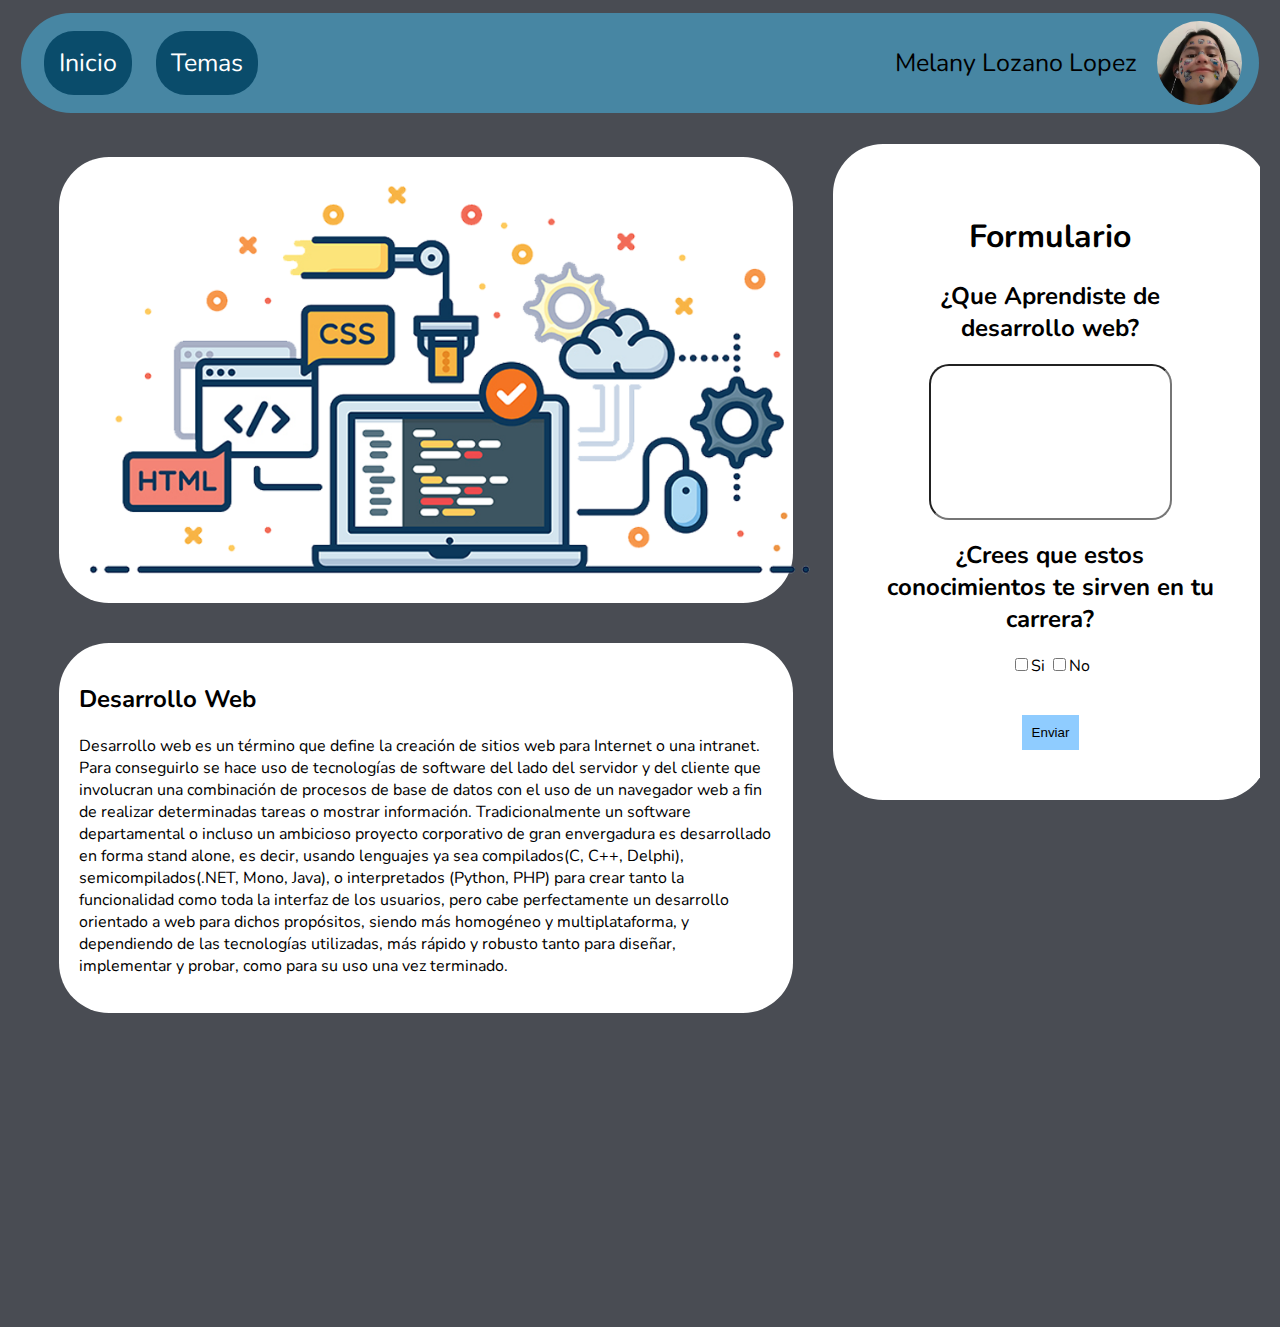
<file: index.html>
<!DOCTYPE html>
<html lang="en">
<head>
    <meta charset="UTF-8">
    <meta http-equiv="X-UA-Compatible" content="IE=edge">
    <meta name="viewport" content="width=device-width, initial-scale=1.0">
    <title>Proyecto Final</title>
    <link rel="stylesheet" href="style.css">
    <link rel="preconnect" href="https://fonts.googleapis.com">
<link rel="preconnect" href="https://fonts.gstatic.com" crossorigin>
<link href="https://fonts.googleapis.com/css2?family=Nunito:wght@300&display=swap" rel="stylesheet">
<link rel="shortcut icon" type="image/x-icon" href="IMG/favicon.ico"/>
</head>
<body>
    <div class="container">
        <iframe src="menu.html" frameborder="0" class="menu"></iframe>
        <br>
        <div class="pantalla">
            <iframe src="inicio.html" frameborder="0" name="inicio" class="inicio"></iframe>
        </div>
    </div>
</body>
</html>
</file>
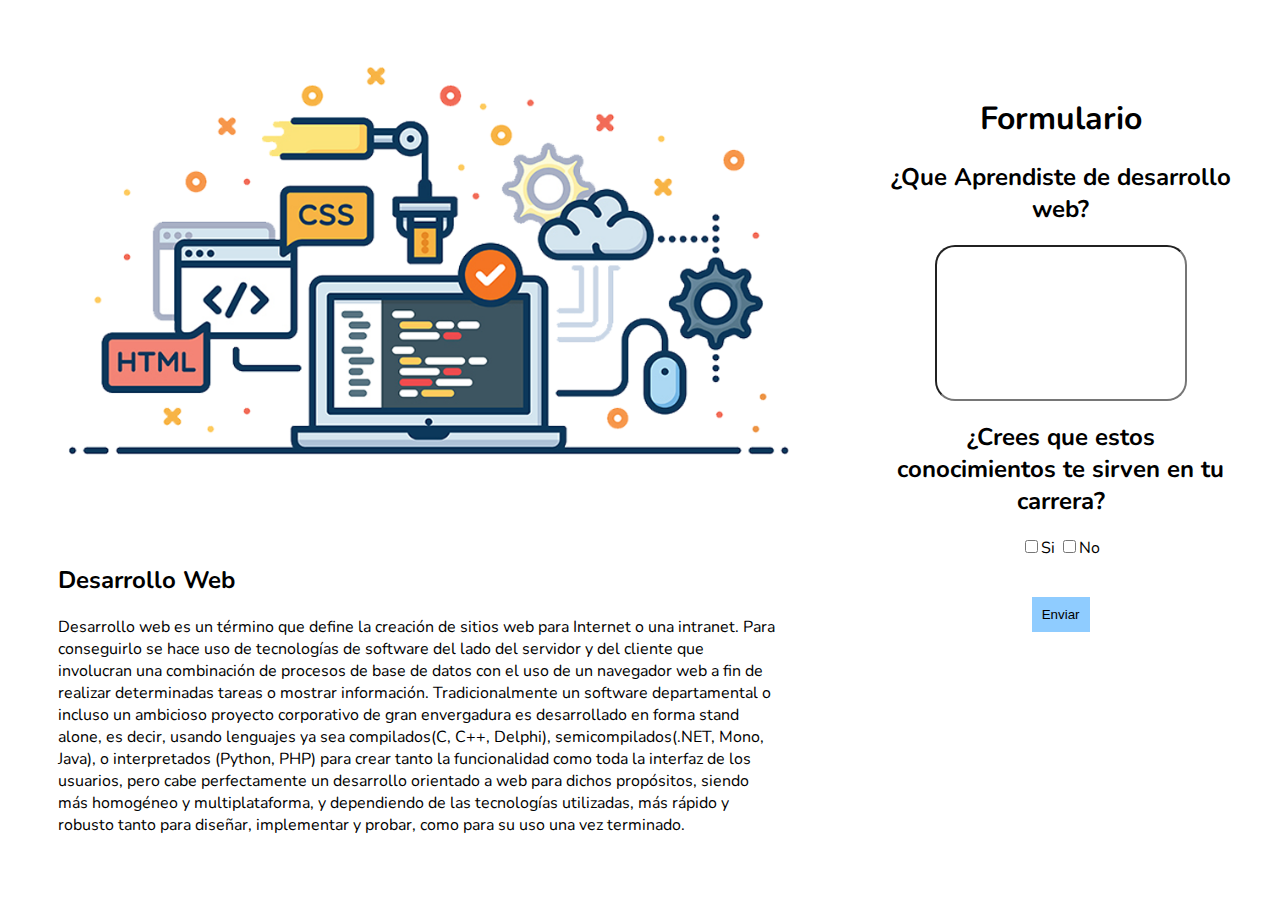
<file: inicio.html>
<!DOCTYPE html>
<html lang="en">
<head>
    <meta charset="UTF-8">
    <meta http-equiv="X-UA-Compatible" content="IE=edge">
    <meta name="viewport" content="width=device-width, initial-scale=1.0">
    <title>Document</title>
    <link rel="preconnect" href="https://fonts.googleapis.com">
<link rel="preconnect" href="https://fonts.gstatic.com" crossorigin>
<link href="https://fonts.googleapis.com/css2?family=Nunito:wght@300&display=swap" rel="stylesheet">
    <style>
        body{
            font-family: 'Nunito', sans-serif;
        }

        .principal{
            display: flex;
            width: 100%;
            justify-content: space-between;
        }

        .informacion{
            width: 60%;
            padding: 30px;
        }

        .formulario{
            margin-left: 10px;
            width: 40%;
        }

        .container{
            text-align: center;
            background: white;
            width: 80%;
            margin-top: 4%;
            padding: 50px;
            border-radius: 50px;
        }

        .large{
            width: 70%;
            height: 150px;
            border-radius: 20px;
        }

        .enviar{
            padding: 10px;
            background-color: rgb(143, 204, 255);
            border: none;
        }

        .enviar:hover{
            opacity: .7;
        }
    </style>
</head>
<body>
    <div class="principal">
        <div class="informacion">
            <div style="background: white; border-radius:50px; padding:20px; margin-bottom: 40px; text-align: center;" >
                <img src="IMG/Inicio/header.png" height="400px" >
            </div>
            <div style="background:white ; border-radius:50px; padding:20px;">
                <h2>Desarrollo Web</h2>
                <p>Desarrollo web es un término que define la creación de sitios web para Internet o una intranet. Para conseguirlo se hace uso de tecnologías de software del lado del servidor y del cliente que involucran una combinación de procesos de base de datos con el uso de un navegador web a fin de realizar determinadas tareas o mostrar información.
                    Tradicionalmente un software departamental o incluso un ambicioso proyecto corporativo de gran envergadura es desarrollado en forma stand alone, es decir, usando lenguajes ya sea compilados(C, C++, Delphi), semicompilados(.NET, Mono, Java), o interpretados (Python, PHP) para crear tanto la funcionalidad como toda la interfaz de los usuarios, pero cabe perfectamente un desarrollo orientado a web para dichos propósitos, siendo más homogéneo y multiplataforma, y dependiendo de las tecnologías utilizadas, más rápido y robusto tanto para diseñar, implementar y probar, como para su uso una vez terminado.
                </p>
            </div>
            
        </div>
        <div class="formulario">
            <div class="container">
                <h1>Formulario</h1>
                <h2>¿Que Aprendiste de desarrollo web?</h2>
                <input type="text" class="large">
                <h2>¿Crees que estos conocimientos te sirven en tu carrera?</h2>
                <p>
                    <input type="checkbox">Si
                    <input type="checkbox">No
                </p>
                <br>
                <input type="submit" value="Enviar" class="enviar" >
            </div>
        </div>
    </div>
</body>
</html>
</file>
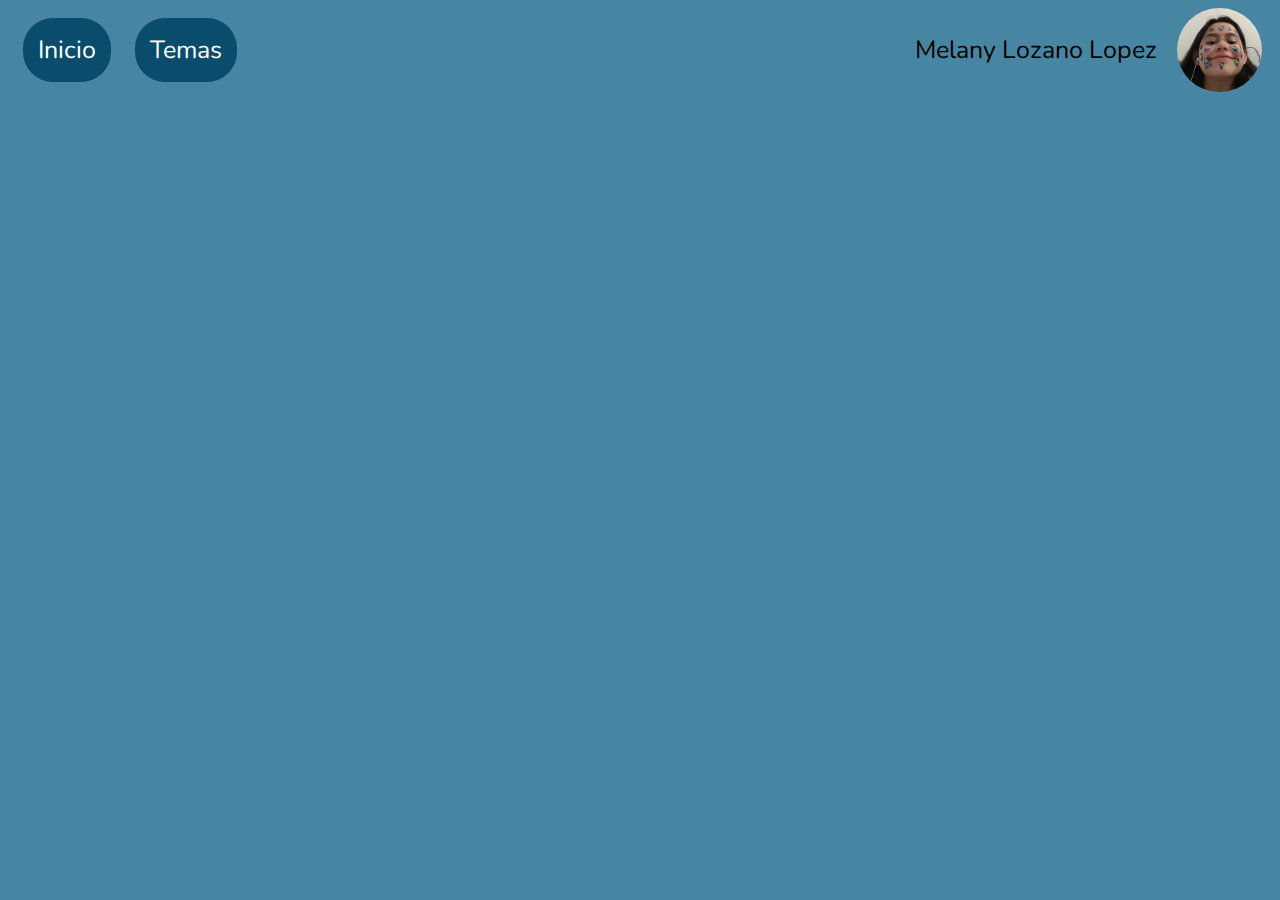
<file: menu.html>
<!DOCTYPE html>
<html lang="en">
<head>
    <meta charset="UTF-8">
    <meta http-equiv="X-UA-Compatible" content="IE=edge">
    <meta name="viewport" content="width=device-width, initial-scale=1.0">
    <title>Document</title>
    <link rel="preconnect" href="https://fonts.googleapis.com">
<link rel="preconnect" href="https://fonts.gstatic.com" crossorigin>
<link href="https://fonts.googleapis.com/css2?family=Nunito:wght@300&display=swap" rel="stylesheet">
    <style>
        body{
            background: rgb(71, 134, 163);
            font-family: 'Nunito', sans-serif;
        }

        .principal{
            display: flex;
            justify-content: space-between;
        }

        .imagen{
            display: flex;
            font-size:25px;
        }

        .imagen img{
            width: 85px;
            border-radius: 42.5px;
            margin-left: 20px;
            margin-right: 10px;
        }

        .boton{
            background-color: rgb(10, 76, 107);
            padding: 15px;
            color: rgb(255, 255, 255);
            text-decoration: none;
            font-size: 25px;
            margin-right: 20px;
            border-radius:30px;
        }

        .boton:hover{
            opacity: .6;
        }

        .botones{
            margin-top: 25px;
            margin-left: 15px;
        }
    </style>
</head>
<body>
    <div class="principal">
        <div class="botones">
            <a href="inicio.html" target="inicio" class="boton">Inicio</a>
            <a href="temas.html" target="inicio" class="boton">Temas</a>
        </div>
        <div class="imagen">
            <p>Melany Lozano Lopez</p>
            <img src="IMG/Menu/Usuario.jpeg" alt="">
        </div>
    </div>
</body>
</html>
</file>
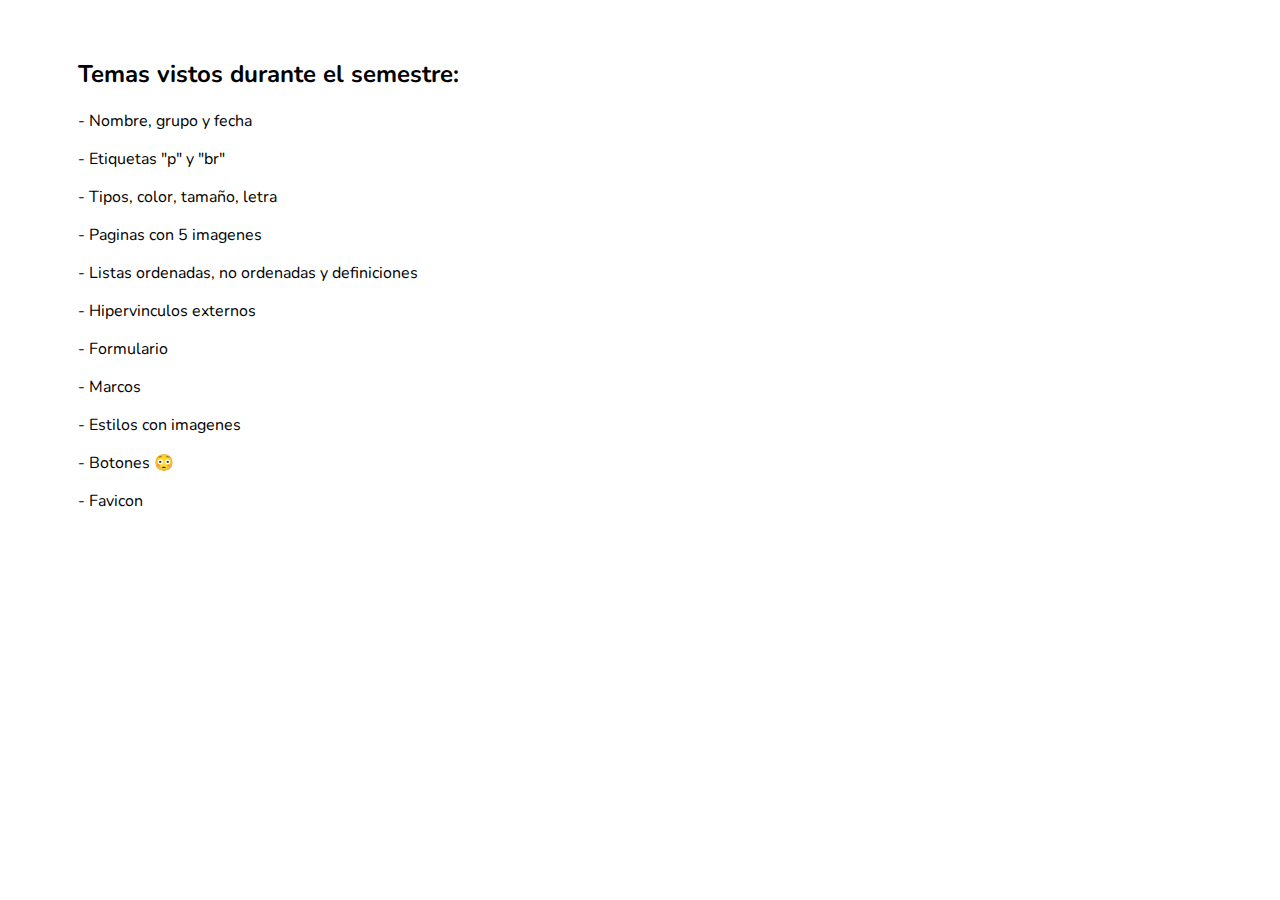
<file: temas.html>
<!DOCTYPE html>
<html lang="en">
<head>
    <meta charset="UTF-8">
    <meta http-equiv="X-UA-Compatible" content="IE=edge">
    <meta name="viewport" content="width=device-width, initial-scale=1.0">
    <title>Document</title>
    <link rel="preconnect" href="https://fonts.googleapis.com">
<link rel="preconnect" href="https://fonts.gstatic.com" crossorigin>
<link href="https://fonts.googleapis.com/css2?family=Nunito:wght@300&display=swap" rel="stylesheet">
<style>
    body{
        font-family: 'Nunito', sans-serif;
    }

    .principal{
        background: white;
        border-radius: 50px;
        padding: 30px;
    }

    .principal ul li{
        list-style: none;
        margin: 0px;
    }
</style>
</head>
<body>
    <div class="principal">
        <ul>
            <li>
                <h2>Temas vistos durante el semestre:</h2>
                <p>- Nombre, grupo y fecha</p>
                <p>- Etiquetas "p" y "br"</p>
                <p>- Tipos, color, tamaño, letra</p>
                <p>- Paginas con 5 imagenes</p>
                <p>- Listas ordenadas, no ordenadas y definiciones</p>
                <p>- Hipervinculos externos</p>
                <p>- Formulario</p>
                <p>- Marcos</p>
                <p>- Estilos con imagenes</p>
                <p>- Botones 😳</p>
                <p>- Favicon </p>
            </li>
            
        </ul>
    </div>
</body>
</html>
</file>
<file: style.css>
body{
    background: rgb(73, 76, 83);
    font-family: 'Nunito', sans-serif;
}

.container{
    width: 98%;
    height:100%;
    margin-left: 1%;
    margin-top: 1%;
}

.menu{
    width: 100%;
    height: 100px;
    border-radius: 50px;
}

.pantalla{
    height: 1200px;
}

.inicio{
    width: 100%;
    height:100%;
}
</file>
